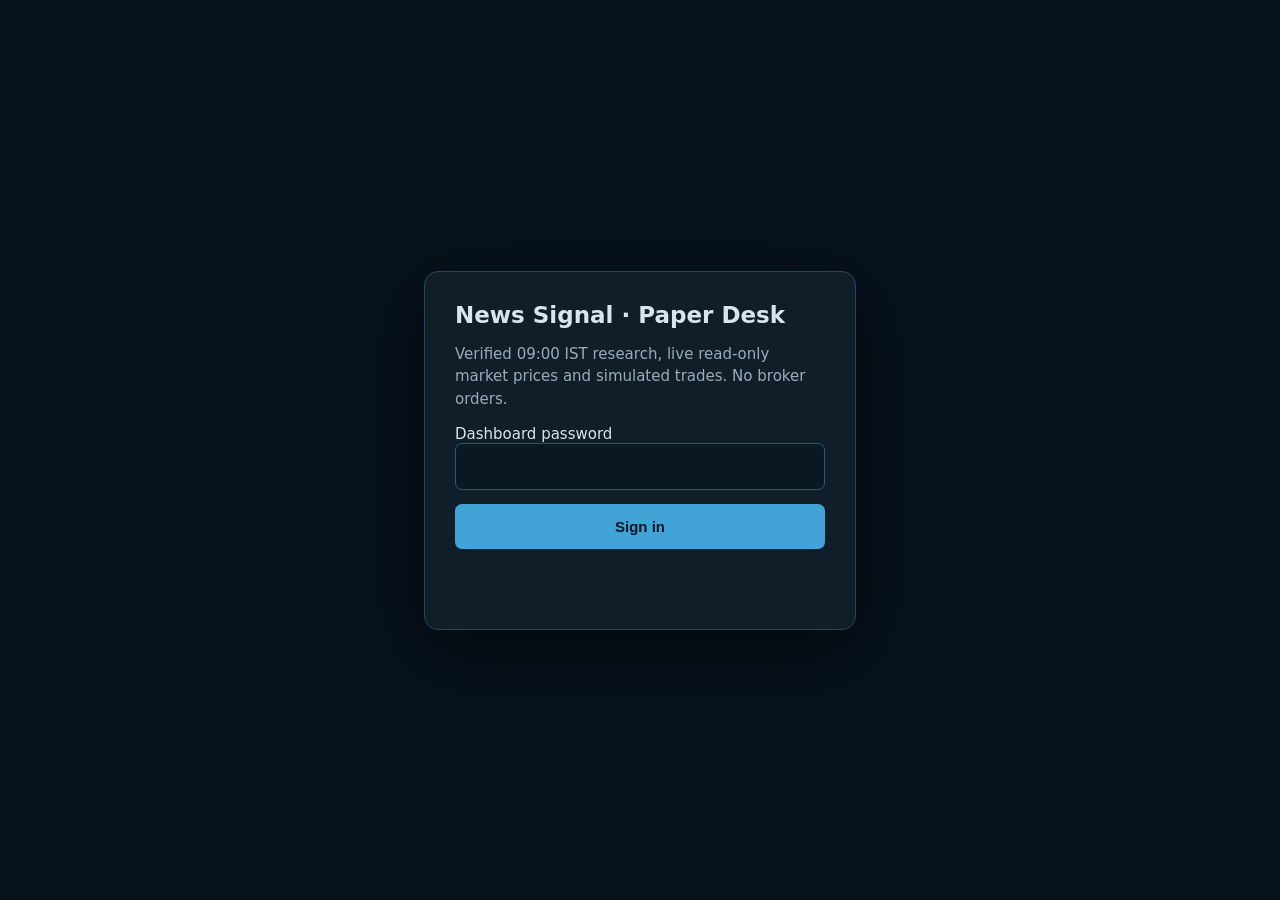
<file: desk/static/login.html>
<!doctype html>
<html lang="en"><head><meta charset="utf-8"/><meta name="viewport" content="width=device-width,initial-scale=1"/>
<title>News Signal Paper Desk · Login</title>
<style>html,body{height:100%;margin:0}body{font:15px system-ui,sans-serif;background:#07121c;color:#d9e5ed;display:grid;place-items:center}main{width:min(92vw,370px);background:#101e2a;border:1px solid #28465b;padding:30px;border-radius:14px;box-shadow:0 20px 80px #0008}h1{font-size:23px;margin:0 0 12px}p{color:#9bacb8;line-height:1.5}input,button{box-sizing:border-box;width:100%;padding:14px;border-radius:7px;font-size:15px}input{background:#091823;border:1px solid #35556a;color:white}button{margin-top:14px;background:#42a4d6;color:#001824;font-weight:700;border:0;cursor:pointer}#error{color:#f18f9b;min-height:1.3em}</style>
</head><body><main><h1>News Signal · Paper Desk</h1><p>Verified 09:00 IST research, live read-only market prices and simulated trades. No broker orders.</p><form id="login"><label for="password">Dashboard password</label><input id="password" type="password" autocomplete="current-password" required/><button>Sign in</button></form><p id="error" role="alert"></p></main>
<script>document.querySelector('#login').addEventListener('submit',async e=>{e.preventDefault();const error=document.querySelector('#error');error.textContent='';try{const r=await fetch('/api/auth/login',{method:'POST',headers:{'Content-Type':'application/json'},body:JSON.stringify({password:document.querySelector('#password').value})});if(!r.ok)throw Error('Invalid password or service unavailable');location.replace('/');}catch(x){error.textContent=x.message;}});</script></body></html>
</file>
